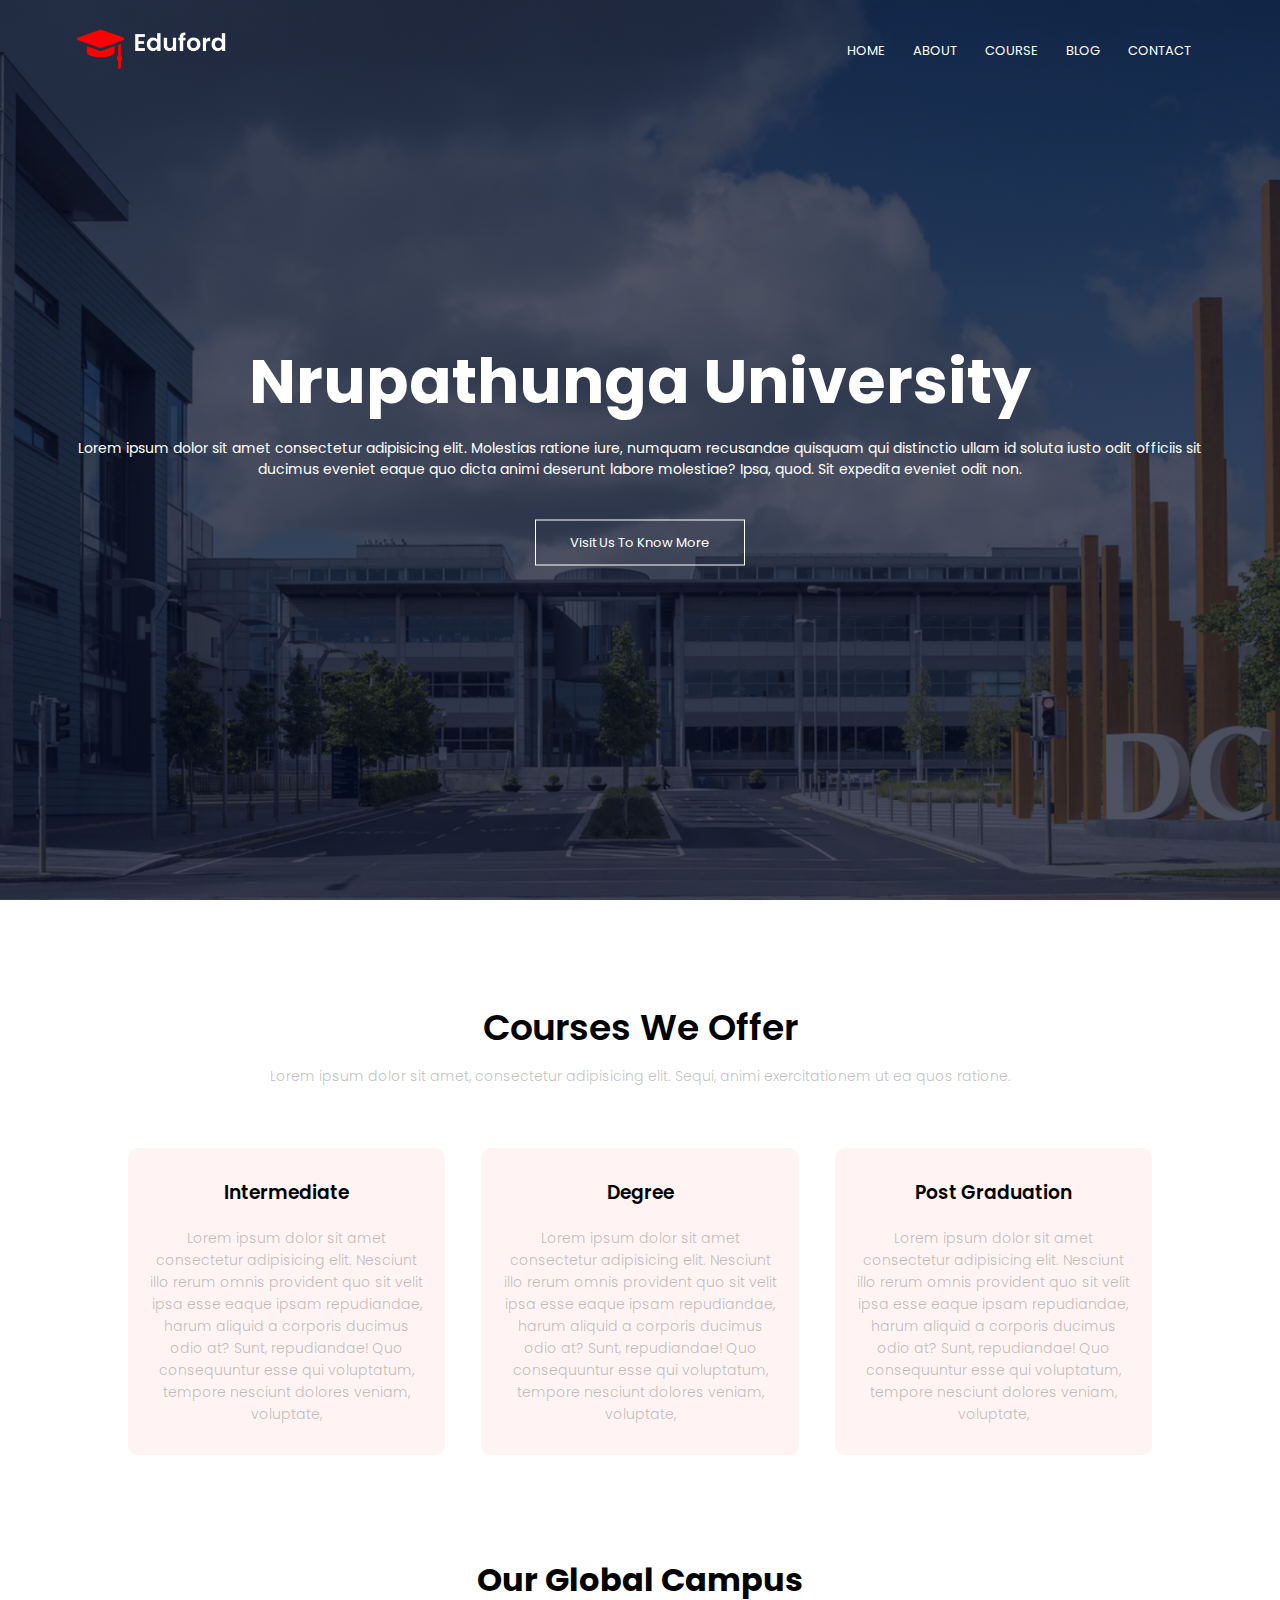
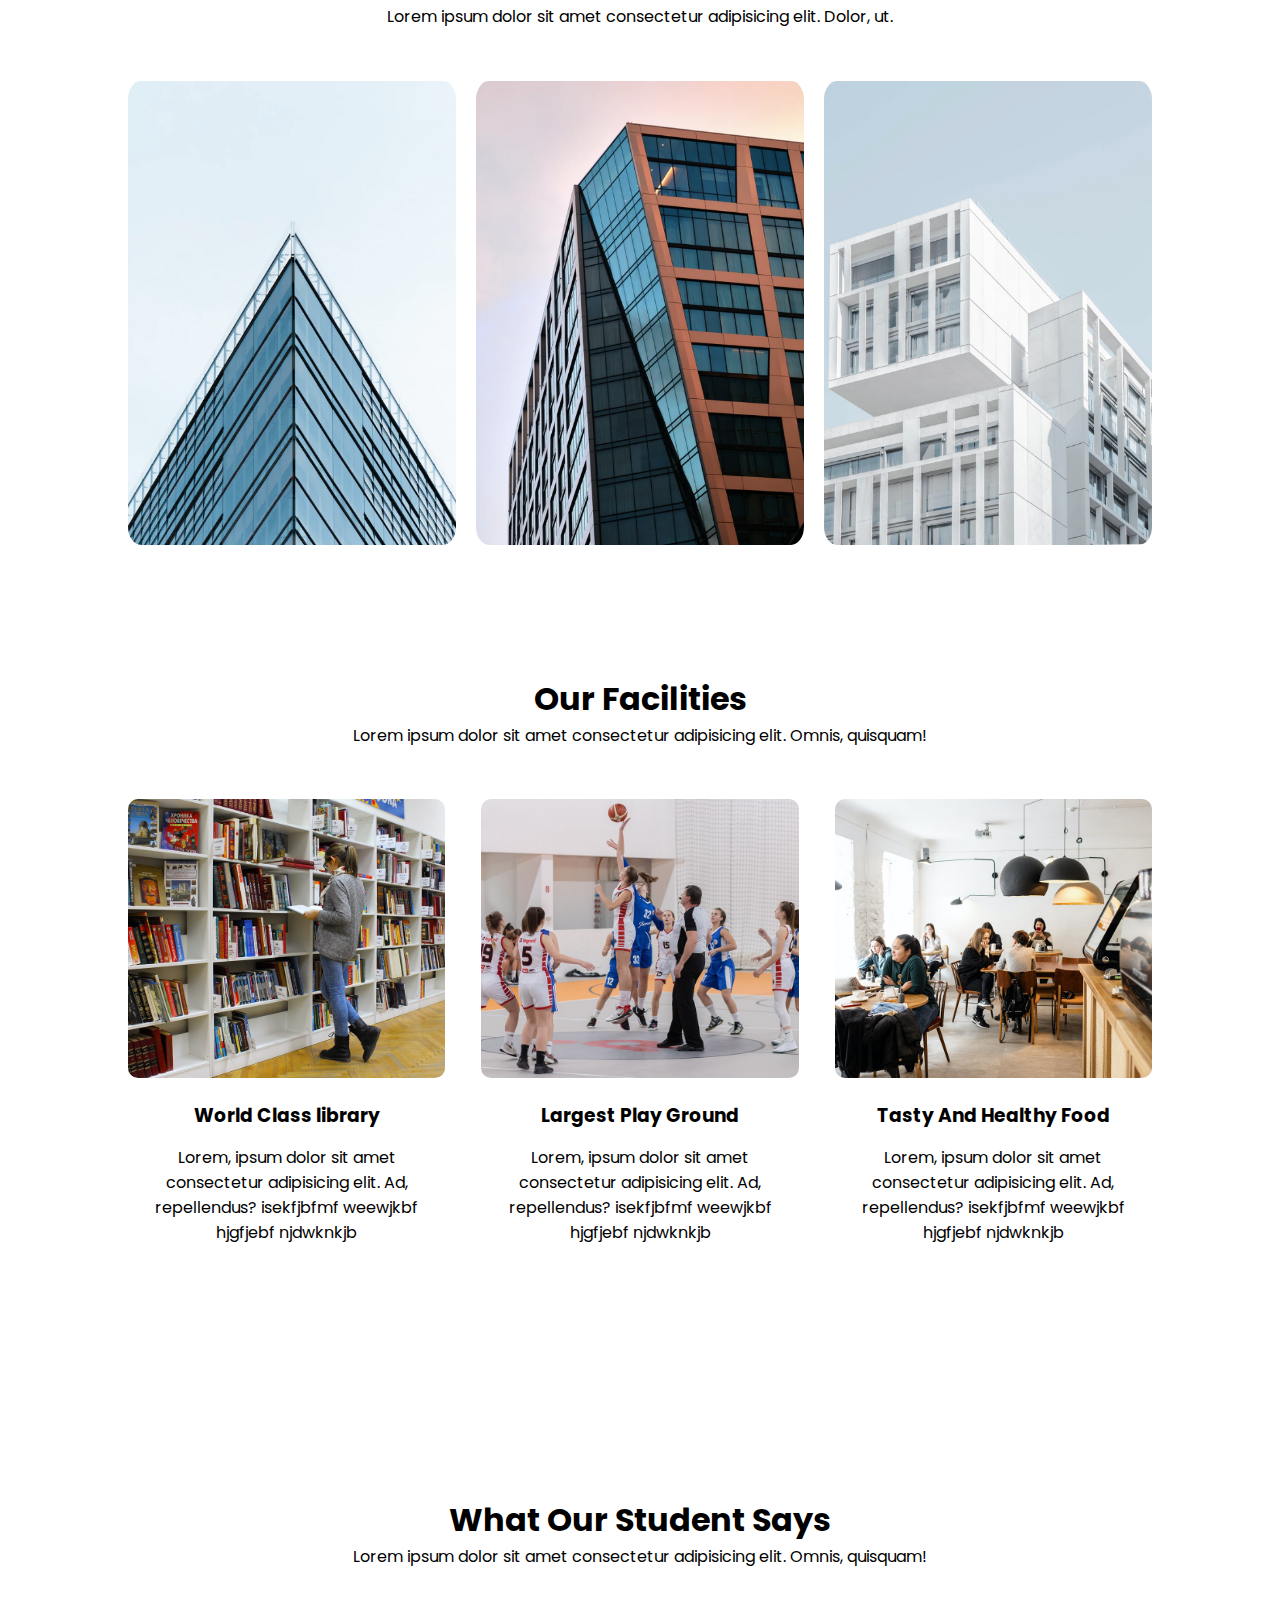
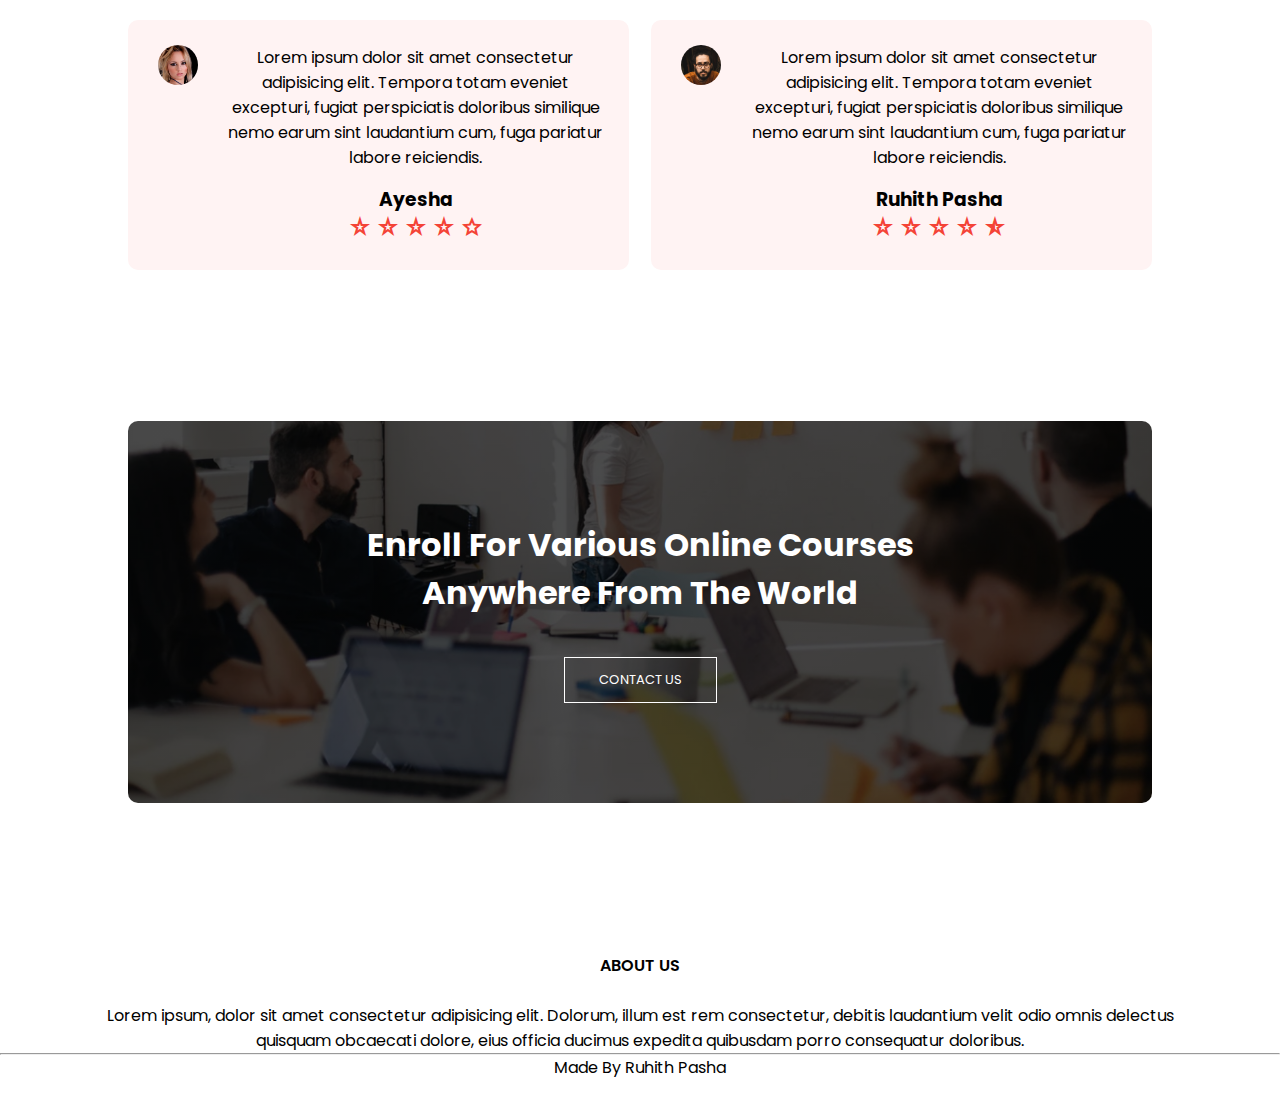
<file: responsive website/index.html>
<!DOCTYPE html>
<html lang="en">

<head>
    <meta charset="UTF-8">
    <meta name="viewport" content="width=device-width, initial-scale=1.0">
    <title>University Website</title>
    <link rel="stylesheet" href="style.css">

    <link rel="preconnect" href="https://fonts.googleapis.com">
    <link rel="preconnect" href="https://fonts.gstatic.com" crossorigin>
    <link
        href="https://fonts.googleapis.com/css2?family=Poppins:ital,wght@0,100;0,200;0,300;0,400;0,500;0,600;0,700;0,800;0,900;1,100;1,200;1,300;1,400;1,500;1,600;1,700;1,800;1,900&display=swap"
        rel="stylesheet">
    <link rel="stylesheet"
        href="https://fonts.googleapis.com/css2?family=Material+Symbols+Outlined:opsz,wght,FILL,GRAD@20..48,100..700,0..1,-50..200" />
</head>

<body>
    <section class="header">
        <nav>
            <a href="index.html"><img src="Images/logo.png" alt=""></a>
            <div class="nav-links " id="navLinks">
                <span class="material-symbols-outlined icon" onclick="hideMenu()">
                    close
                </span>
                <ul>
                    <li><a href="">HOME</a></li>
                    <li><a href="">ABOUT</a></li>
                    <li><a href="">COURSE</a></li>
                    <li><a href="">BLOG</a></li>
                    <li><a href="">CONTACT</a></li>
                </ul>

            </div>
            <span class="material-symbols-outlined icon" onclick="showMenu()">
                menu
            </span>

        </nav>

        <div class="text-box">
            <h1>Nrupathunga University</h1>
            <p>Lorem ipsum dolor sit amet consectetur adipisicing elit. Molestias ratione iure, numquam recusandae
                quisquam qui distinctio ullam id soluta iusto odit officiis sit ducimus eveniet eaque quo dicta animi
                deserunt labore molestiae? Ipsa, quod. Sit expedita eveniet odit non.</p>
            <a href="" class="hero-btn">Visit Us To Know More</a>
        </div>


    </section>
    <!-- Course -->
    <section class="Course">
        <h1>Courses We Offer</h1>
        <p>Lorem ipsum dolor sit amet, consectetur adipisicing elit. Sequi, animi exercitationem ut ea quos ratione.</p>

        <div class="row">
            <div class="course-col">
                <h3>Intermediate</h3>
                <p>Lorem ipsum dolor sit amet consectetur adipisicing elit. Nesciunt illo rerum omnis provident quo sit
                    velit ipsa esse eaque ipsam repudiandae, harum aliquid a corporis ducimus odio at? Sunt,
                    repudiandae! Quo consequuntur esse qui voluptatum, tempore nesciunt dolores veniam, voluptate, </p>
            </div>
            <div class="course-col">
                <h3>Degree</h3>
                <p>Lorem ipsum dolor sit amet consectetur adipisicing elit. Nesciunt illo rerum omnis provident quo sit
                    velit ipsa esse eaque ipsam repudiandae, harum aliquid a corporis ducimus odio at? Sunt,
                    repudiandae! Quo consequuntur esse qui voluptatum, tempore nesciunt dolores veniam, voluptate, </p>
            </div>
            <div class="course-col">
                <h3>Post Graduation</h3>
                <p>Lorem ipsum dolor sit amet consectetur adipisicing elit. Nesciunt illo rerum omnis provident quo sit
                    velit ipsa esse eaque ipsam repudiandae, harum aliquid a corporis ducimus odio at? Sunt,
                    repudiandae! Quo consequuntur esse qui voluptatum, tempore nesciunt dolores veniam, voluptate, </p>
            </div>
        </div>




    </section>
    <!-- Campus -->
    <section class="campus">

        <h1>Our Global Campus</h1>
        <p>Lorem ipsum dolor sit amet consectetur adipisicing elit. Dolor, ut.</p>

        <div class="row">
            <div class="campus-col">
                <img src="Images/london.png" alt="">
                <div class="layer">
                    <h3>LONDON</h3>
                </div>
            </div>
            <div class="campus-col">
                <img src="Images/newyork.png" alt="">
                <div class="layer">
                    <h3>NEWYORK</h3>
                </div>
            </div>
            <div class="campus-col">
                <img src="Images/washington.png" alt="">
                <div class="layer">
                    <h3>WASHINGTON</h3>
                </div>
            </div>
        </div>

    </section>

    <!-- facilities -->

    <section class="facilities">
        <h1>Our Facilities</h1>
        <p>Lorem ipsum dolor sit amet consectetur adipisicing elit. Omnis, quisquam!</p>

        <div class="row">
            <div class="facilities-col">
                <img src="Images/library.png" alt="">
                <h3>World Class library</h3>
                <p>Lorem, ipsum dolor sit amet consectetur adipisicing elit. Ad, repellendus? isekfjbfmf weewjkbf
                    hjgfjebf njdwknkjb</p>
            </div>
            <div class="facilities-col">
                <img src="Images/basketball.png" alt="">
                <h3>Largest Play Ground</h3>
                <p>Lorem, ipsum dolor sit amet consectetur adipisicing elit. Ad, repellendus? isekfjbfmf weewjkbf
                    hjgfjebf njdwknkjb</p>
            </div>
            <div class="facilities-col">
                <img src="Images/cafeteria.png" alt="">
                <h3>Tasty And Healthy Food</h3>
                <p>Lorem, ipsum dolor sit amet consectetur adipisicing elit. Ad, repellendus? isekfjbfmf weewjkbf
                    hjgfjebf njdwknkjb</p>
            </div>
        </div>


    </section>


    <!-- Testimonials -->

    <section class="testimonials">

        <h1>What Our Student Says</h1>
        <p>Lorem ipsum dolor sit amet consectetur adipisicing elit. Omnis, quisquam!</p>

        <div class="row">
            <div class="testimonial-col">
                <img src="Images/user1.jpg" alt="">
                <div>
                    <p>Lorem ipsum dolor sit amet consectetur adipisicing elit. Tempora totam eveniet excepturi, fugiat
                        perspiciatis doloribus similique nemo earum sint laudantium cum, fuga pariatur labore
                        reiciendis.</p>
                    <h3>Ayesha</h3>
                    <span class="material-symbols-outlined icon">
                        star_rate
                    </span>
                    <span class="material-symbols-outlined icon">
                        star_rate
                    </span>
                    <span class="material-symbols-outlined icon">
                        star_rate
                    </span>
                    <span class="material-symbols-outlined icon">
                        star_rate
                    </span>
                    <span class="material-symbols-outlined icon">
                        grade
                    </span>
                </div>
            </div>
            <div class="testimonial-col">
                <img src="Images/user2.jpg" alt="">
                <div>
                    <p>Lorem ipsum dolor sit amet consectetur adipisicing elit. Tempora totam eveniet excepturi, fugiat
                        perspiciatis doloribus similique nemo earum sint laudantium cum, fuga pariatur labore
                        reiciendis.</p>
                    <h3>Ruhith Pasha</h3>
                    <span class="material-symbols-outlined icon">
                        star_rate
                    </span>
                    <span class="material-symbols-outlined icon">
                        star_rate
                    </span>
                    <span class="material-symbols-outlined icon">
                        star_rate
                    </span>
                    <span class="material-symbols-outlined icon">
                        star_rate
                    </span>
                    <span class="material-symbols-outlined icon">
                        star_rate_half
                    </span>
                </div>
            </div>
        </div>
    </section>


    <!-- Call to action -->
    <section class="cta">
        <h1>Enroll For Various Online Courses <br>Anywhere From The World</h1>
        <a href="" class="hero-btn">CONTACT US</a>
    </section>


    <!-- Footer -->
    <section class="footer">
        <h4>ABOUT US</h4>
        <p>Lorem ipsum, dolor sit amet consectetur adipisicing elit. Dolorum, illum est rem consectetur, debitis
            laudantium velit odio omnis delectus <br>quisquam obcaecati dolore, eius officia ducimus expedita quibusdam
            porro consequatur doloribus.</p>

        <hr>
        <p>Made By Ruhith Pasha</p>

        </div>

    </section>







    <!-- Javascript for toggle menu -->

    <script>

        var navLinks = document.getElementById("navLinks");

        function showMenu() {
            navLinks.style.right = "0";
        }
        function hideMenu() {
            navLinks.style.right = "-200px";
        }
    </script>

</body>

</html>
</file>
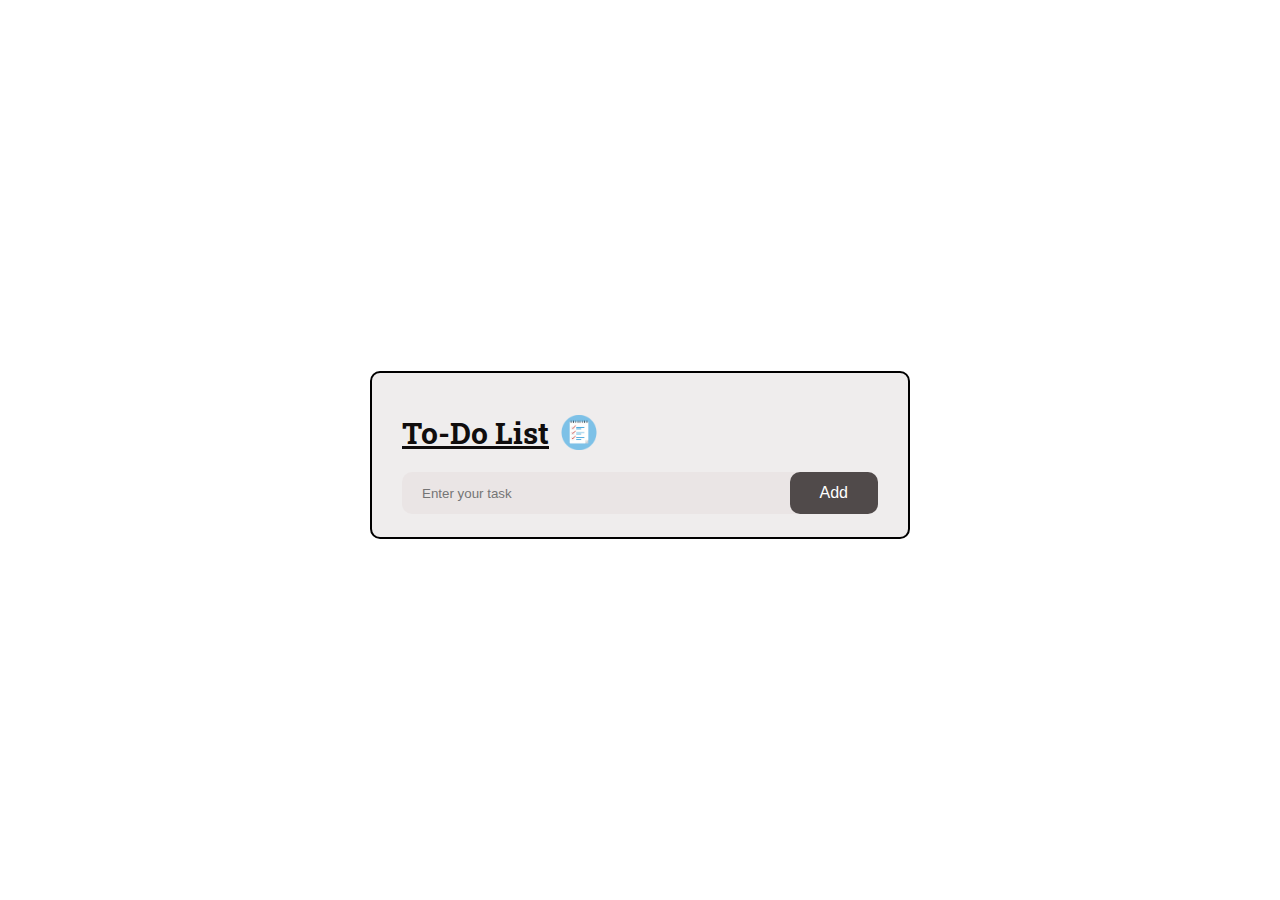
<file: todo list/index.html>
<!DOCTYPE html>
<html lang="en">

<head>
  <meta charset="UTF-8">
  <meta name="viewport" content="width=device-width, initial-scale=1.0">
  <title>Document</title>
  <link rel="stylesheet" href="style.css">


</head>

<body>

  <div id="container">


    <div id="to-do">
      <h2>To-Do List <img src="images/todoimg.png" alt=""></h2>
      <div id="row">
        <input type="text" id="input-box" placeholder="Enter your task">
        <button id="btn" >Add</button>

      </div>


      <ul id="list-container">



      </ul>

    </div>


  </div>
  <script src="script.js"></script>
</body>

</html>
</file>
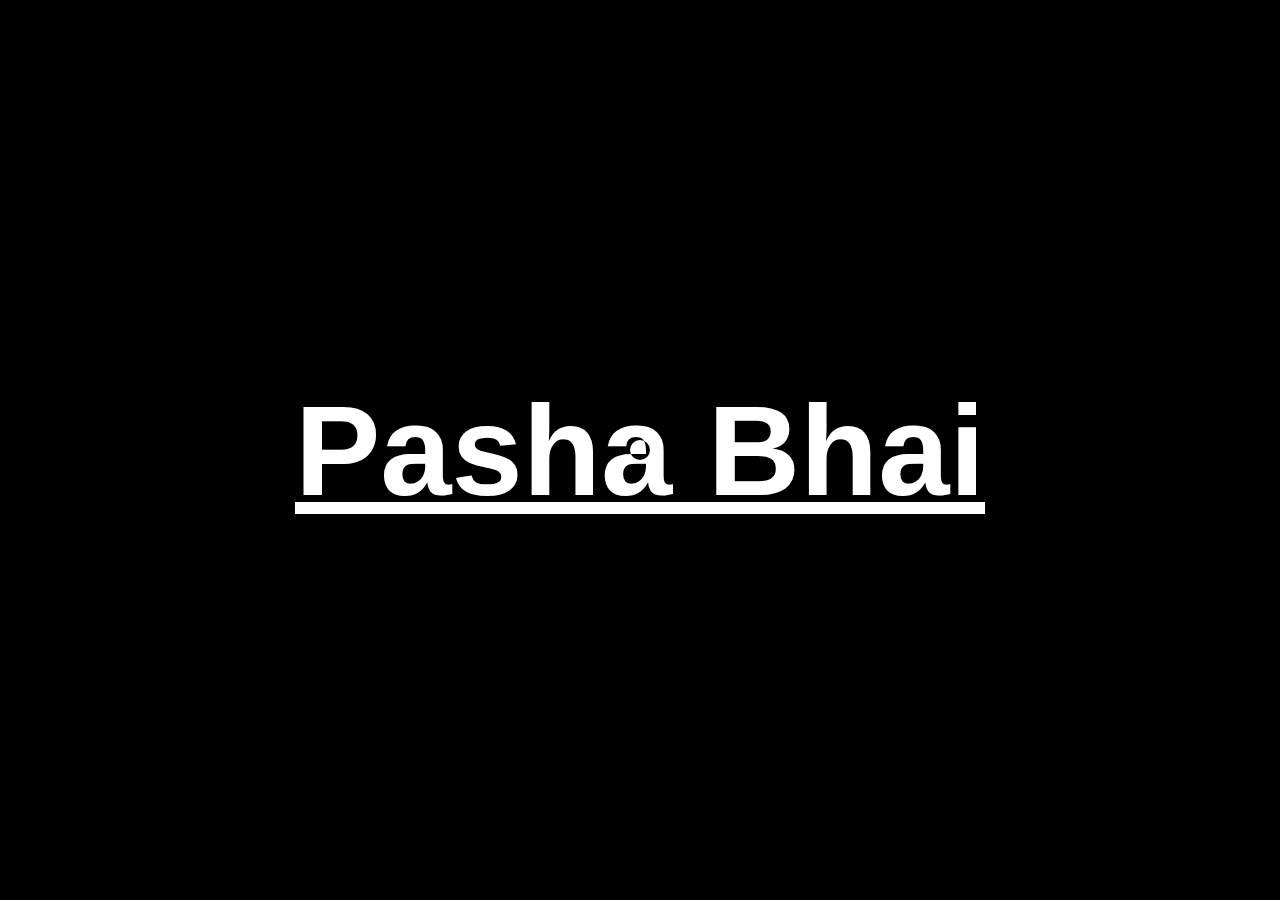
<file: dom projects/project 2/index.html>
<!DOCTYPE html>
<html lang="en">
<head>
    <meta charset="UTF-8">
    <meta name="viewport" content="width=device-width, initial-scale=1.0">
    <title>Document</title>
</head>
<link rel="stylesheet" href="style.css">
<body>
    
<div id="main">
    <div class="cursor">
    </div>
    <h1>Pasha Bhai</h1>
</div>





    <script src="script.js"></script>
</body>
</html>
</file>
<file: responsive website/style.css>
* {
  margin: 0;
  padding: 0;
  font-family: "Poppins", sans-serif;
}

.header {
  min-height: 100vh;
  width: 100%;
  background-image: linear-gradient(rgba(4, 9, 30, 0.7), rgba(4, 9, 30, 0.7)),
    url(Images/banner.png);

  background-position: center;
  background-size: cover;
  position: relative;
}

nav {
  display: flex;
  padding: 2% 6%;
  justify-content: space-between;
  align-items: center;
}

nav img {
  width: 150px;
}

.nav-links {
  flex: 1;
  text-align: right;
}

.nav-links ul li {
  list-style: none;
  display: inline-block;
  padding: 8px 12px;
  position: relative;
}

.nav-links ul li a {
  color: #fff;
  text-decoration: none;
  font-size: 13px;
}

.nav-links ul li::after {
  content: "";
  width: 0%;
  height: 2px;
  background: #f44336;
  display: block;
  margin: auto;
  transition: 0.5s;
}
.nav-links ul li:hover::after {
  width: 100%;
}

.text-box {
  width: 90%;
  color: white;
  position: absolute;
  top: 50%;
  left: 50%;
  transform: translate(-50%, -50%);
  text-align: center;
}

.text-box h1 {
  font-size: 62px;
}

.text-box p {
  margin: 10px 0px 40px;
  font-size: 14px;
}

.hero-btn {
  display: inline-block;
  text-decoration: none;
  color: white;
  border: 1px solid white;
  font-size: 13px;
  background: transparent;
  position: relative;
  cursor: pointer;
  padding: 12px 34px;
}

.hero-btn:hover {
  border: 1px solid #f44336;
  background: #f44336;
  transition: 0.8s;
}

nav .icon {
  display: none;
}
@media (max-width: 700px) {
  .text-box h1 {
    font-size: 20px;
  }
  .nav-links ul li {
    display: block;
  }
  .nav-links {
    position: absolute;
    background: #f44336;
    height: 100vh;
    width: 200px;
    top: 0;
    right: -200px;
    text-align: left;
    z-index: 2;
    transition: 1s;
  }
  nav .icon {
    display: block;
    color: white;
    margin: 10px;
    font-size: 22px;
    cursor: pointer;

  }
  .nav-links ul{
    padding: 30px;
  }
}

/* css for course */
.Course{
    width: 80%;
    margin: auto;
    text-align: center;
    padding-top: 100px;
}
.Course h1{
    font-size: 36px;
    font-weight: 600;

}
.Course p{
    color: #7777;
    font-size: 14px;
    font-weight: 300;
    line-height: 22px;
    padding: 10px;
}

.row{
    margin-top: 5%;
    display: flex;
    justify-content: space-between;
}
.course-col{
    flex-basis: 31%;
    background: #fff3f3;
    border-radius: 10px;
    margin-bottom: 5%;
    padding: 20px 12px;
    box-sizing: border-box;
}
.course-col h3{
    text-align: center;
    font-weight: 600;
    margin: 10px 0;

}
.course-col:hover{
    box-shadow: 0 0 20px 0px rgba(0, 0, 0 ,0.2);
}
@media(max-width:700px){
    .row{
        flex-direction: column;
    }
}

/* css for campus */

.campus{
    width: 80%;
    margin: auto;
    text-align: center;
    padding-top: 50px;
}

.campus-col{
    flex-basis: 32%;
    border-radius: 4%;
    margin-bottom: 30px;
    position: relative;
    overflow: hidden;

}

.campus-col img{
    width: 100%;
    display: block;
}
.layer{
    background: transparent;
    height: 100%;
    width: 100%;
    position: absolute;
    top: 0;
    left: 0;
    transition: 0.5s;
}

.layer:hover{
    background: rgba(226,0,0,0.7); 
}

.layer h3{
    width: 100%;
    font-weight: 500;
    color: white;
    font-size: 26px;
    bottom: 0;
    left: 50%;
    transform: translateX(-50%);
    position: absolute;
    transition: 0.5s;
    opacity: 0;

}

.layer:hover h3{
  bottom: 49%;
  opacity: 1;
}


/* css for facilities */
.facilities{
    width: 80%;
    margin: auto;
    text-align: center;
    padding: 100px;
}

.facilities-col{
    flex-basis: 31%;
    border-radius: 10px;
    margin-bottom: 5%;
    text-align: center;

}
.facilities-col img{
      width: 100%;
      border-radius: 10px;
}

.facilities-col p{
    padding: 0;

}
.facilities-col h3{
    margin-top: 16px;
    margin-bottom: 15px;
    text-align: center;
}

/* css for testimonials */

.testimonials{
 width: 80%;   
 margin: auto;
 padding-top: 100px;
 text-align: center;
}
.testimonial-col{
    flex-basis: 44%;
    border-radius: 10px;
    margin-bottom: 5%;
    text-align: center;
    background: #fff3f3;
    padding: 25px;
    cursor: pointer;
    display: flex;
}
.testimonial-col img{
    height: 40px;
    margin-left: 5px;
    margin-right: 30px;
    border-radius: 50% ;
}

.testimonial-col p{
    padding: 0;

}
.testimonial-col h3{
    margin-top: 15px;
    text-align: center;
}

.testimonial-col .icon{

    color: #f44336;
}

@media(max-width:700px){
    .testimonial-col img{
        margin-left: 0px;
        margin-right: 15px;
    }
}

/* css for cta */

.cta{
    margin: 100px auto;
    width: 80%;
    background-image: linear-gradient(rgba(0,0,0,0.7),rgba(0,0,0,0.7)),url(Images/banner2.jpg);
    background-position: center;
    background-size: cover;
    border-radius: 10px;
    text-align: center;
    padding: 100px 0;
    /* color: white; */
}

.cta h1{
    color: white;
    margin-bottom: 40px;
    padding: 0;

}

@media(max-width:700px){
    .cta h1{
       font-size: 24px; 
    }
}

/* css for footer */

.footer{
    width: 100%;
    text-align: center;
    padding: 30px 0;

}
.footer h4{
    margin-bottom: 25px;
    margin-top: 20px;
    font-weight: 600;
}
</file>
<file: todo list/style.css>
@import url('https://fonts.googleapis.com/css2?family=Oswald:wght@300&family=Roboto+Slab:wght@100..900&display=swap');



* {
  margin: 0;
  padding: 0;
  box-sizing: border-box;
}

html.body {
  height: 100%;
  width: 100%;
}

#container {
  height: 100vh;
  width: 100%;
  /* background-color: cyan;
   */
   background-image: url(https://images.unsplash.com/photo-1460794418188-1bb7dba2720d?q=80&w=1770&auto=format&fit=crop&ixlib=rb-4.0.3&ixid=M3wxMjA3fDB8MHxwaG90by1wYWdlfHx8fGVufDB8fHx8fA%3D%3D);
  display: flex;
  justify-content: center;
  align-items: center;
}

#to-do {
  width: 100%;
  max-width: 540px;
  background-color: #efeded;
  margin: 30px auto 20px;
  padding: 40px 30px 23px;
  border-radius: 10px;
  border: 2px solid black;
}

#to-do h2 {
  font-size: 30px;
  display: flex;
  margin-bottom: 20px;
  text-decoration: underline;
  align-items: center;
  color: rgb(16, 13, 13);
  font-family: "Roboto Slab", serif;
}

#to-do  h2 img {
  height: 50x;
  width: 50px;
  margin-left: 5px;
}

#row {
  display: flex;
  /* height: 40px; */
  width: 100%;
  background-color:#eae5e5;
  align-items: center;
  justify-content: space-between;
  border-radius: 10px;
  position: relative;
}
input {
  /* width: 100%; */
  flex: 1;
  outline: none;
  border: none;
  padding: 10px;
  background: transparent;
  /* position: absolute; */
  margin-left: 10px;
  /* margin-bottom: 25px; */
}

button {
  border: none;
  outline: none;
  padding: 12px 30px;
  background-color: #504a4a;
  color: white;
  font-size: 16px;
  cursor: pointer;
  border-radius: 10px;
}

ul li {
  list-style: none;
  font-size: 17px;
  margin-top: 10px;
  padding: 16px 8px 12px 50px;
  /* margin-left: 20px; */
  user-select: none;
  cursor: pointer;
  position: relative;
  color: black;
}

ul li::before {
  content: "";
  position: absolute;
  border-radius: 50%;
  background-image: url(images/checkbox-blank-line.png);
  background-size: cover;
  background-position: center;
  height: 28px;
  width: 28px;
  /* filter: invert(1); */
  position: absolute;
  top: 12px;
  left: 8px;
  color: black;

}


ul li.checked{
  color: #555;
  text-decoration: line-through;

}

ul li.checked::before{
  background-image: url(images/checkbox-line.png);
}


ul li span{
  position: absolute;
  right: 0;
  top: 5px;
  width: 40px;
  height: 40px;
  font-size: 22px;
  /* color: #555; */
  line-height: 40px;
  text-align: center;
  border-radius: 50%;
}

ul li span:hover{
     background: #edeef0;
}
</file>
<file: dom projects/project 2/style.css>
*{
    margin: 0;
    padding: 0;
    box-sizing: border-box;
    font-family:'Gill Sans', 'Gill Sans MT', Calibri, 'Trebuchet MS', sans-serif;
}

html,body{
    height: 100%;
    width: 100%;

}

#main{
    height: 100%;
    width: 100%;
    background-color: black;
    /* position: absolute; */
    /* color: white; */
    display: flex;
    justify-content: center;
    align-items: center;
    /* text-align: center; */

}

.cursor{
    height: 20px;
    width: 20px;
    background-color: white;
    border-radius: 50%;
    position: absolute;
    mix-blend-mode: difference;
}

h1{
    font-size: 10vw;
    font-weight: bolder;
    color: white;
    text-decoration: underline;
}
</file>
